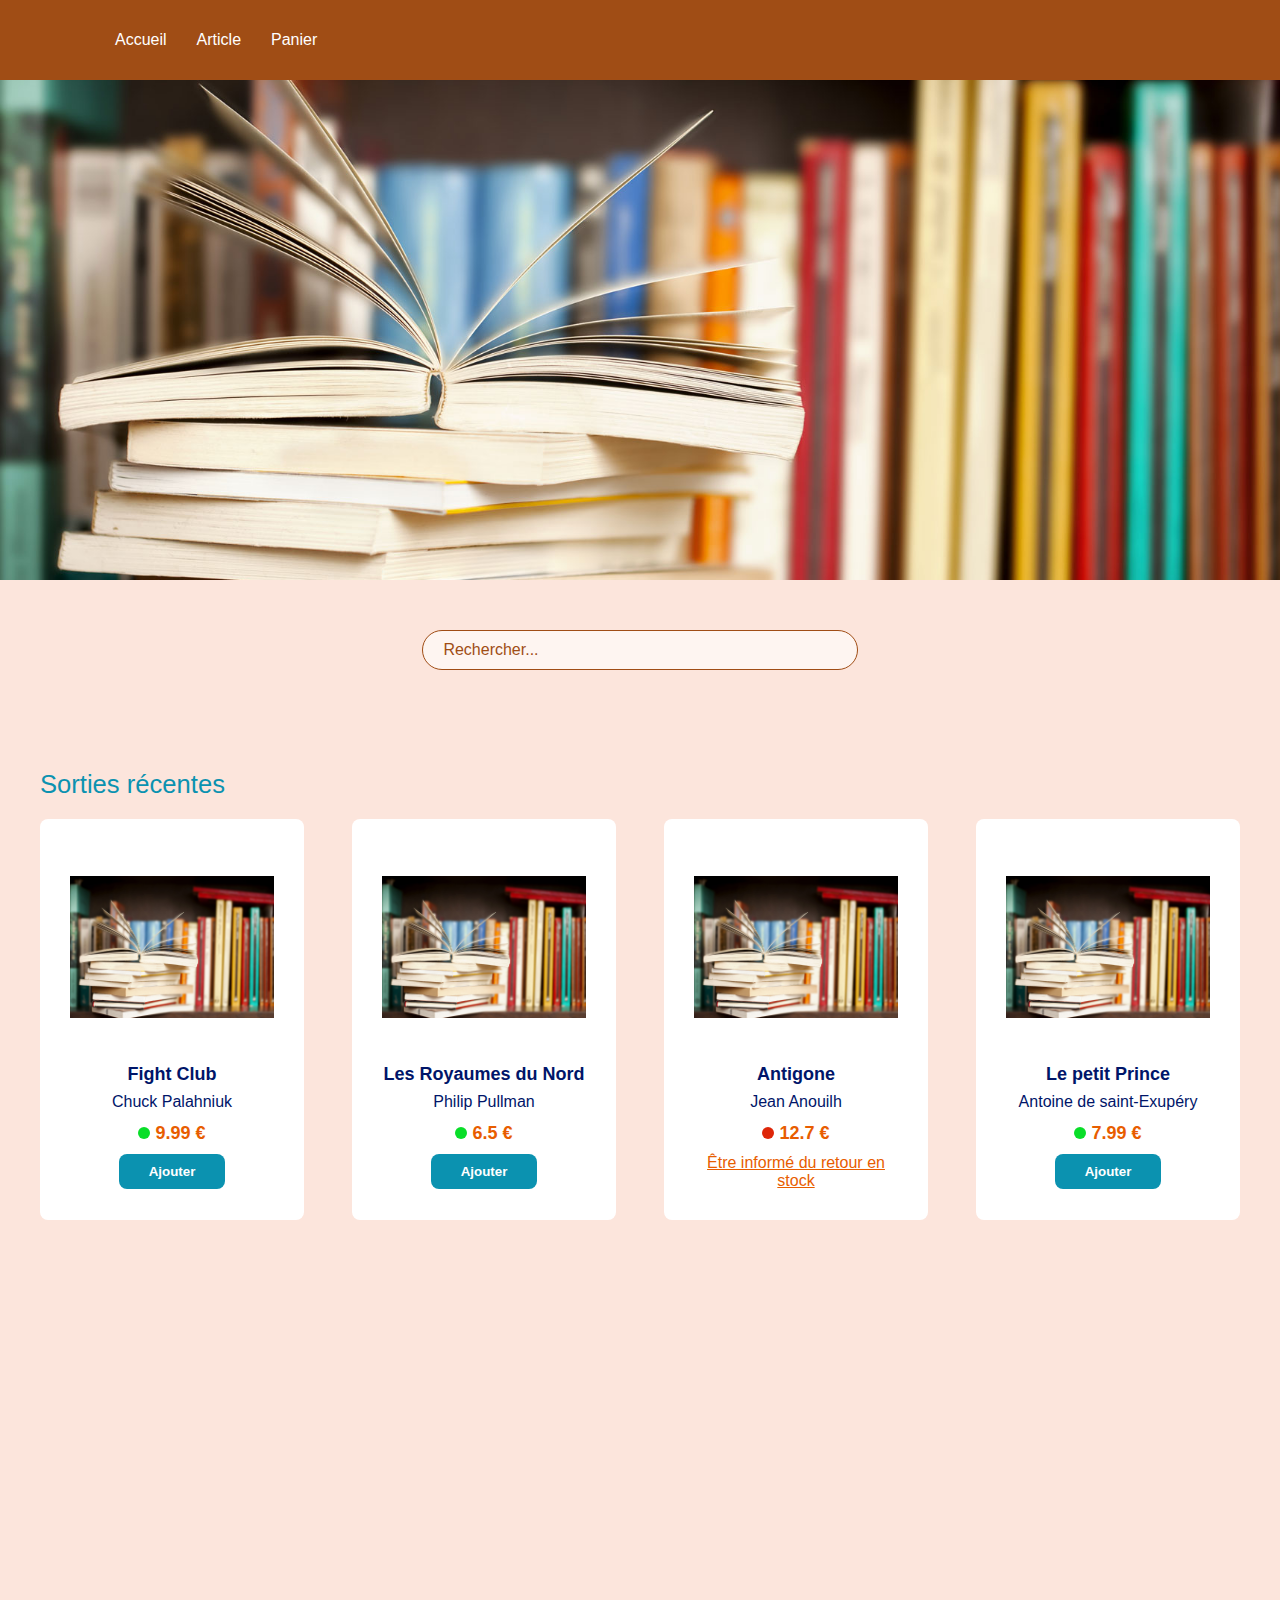
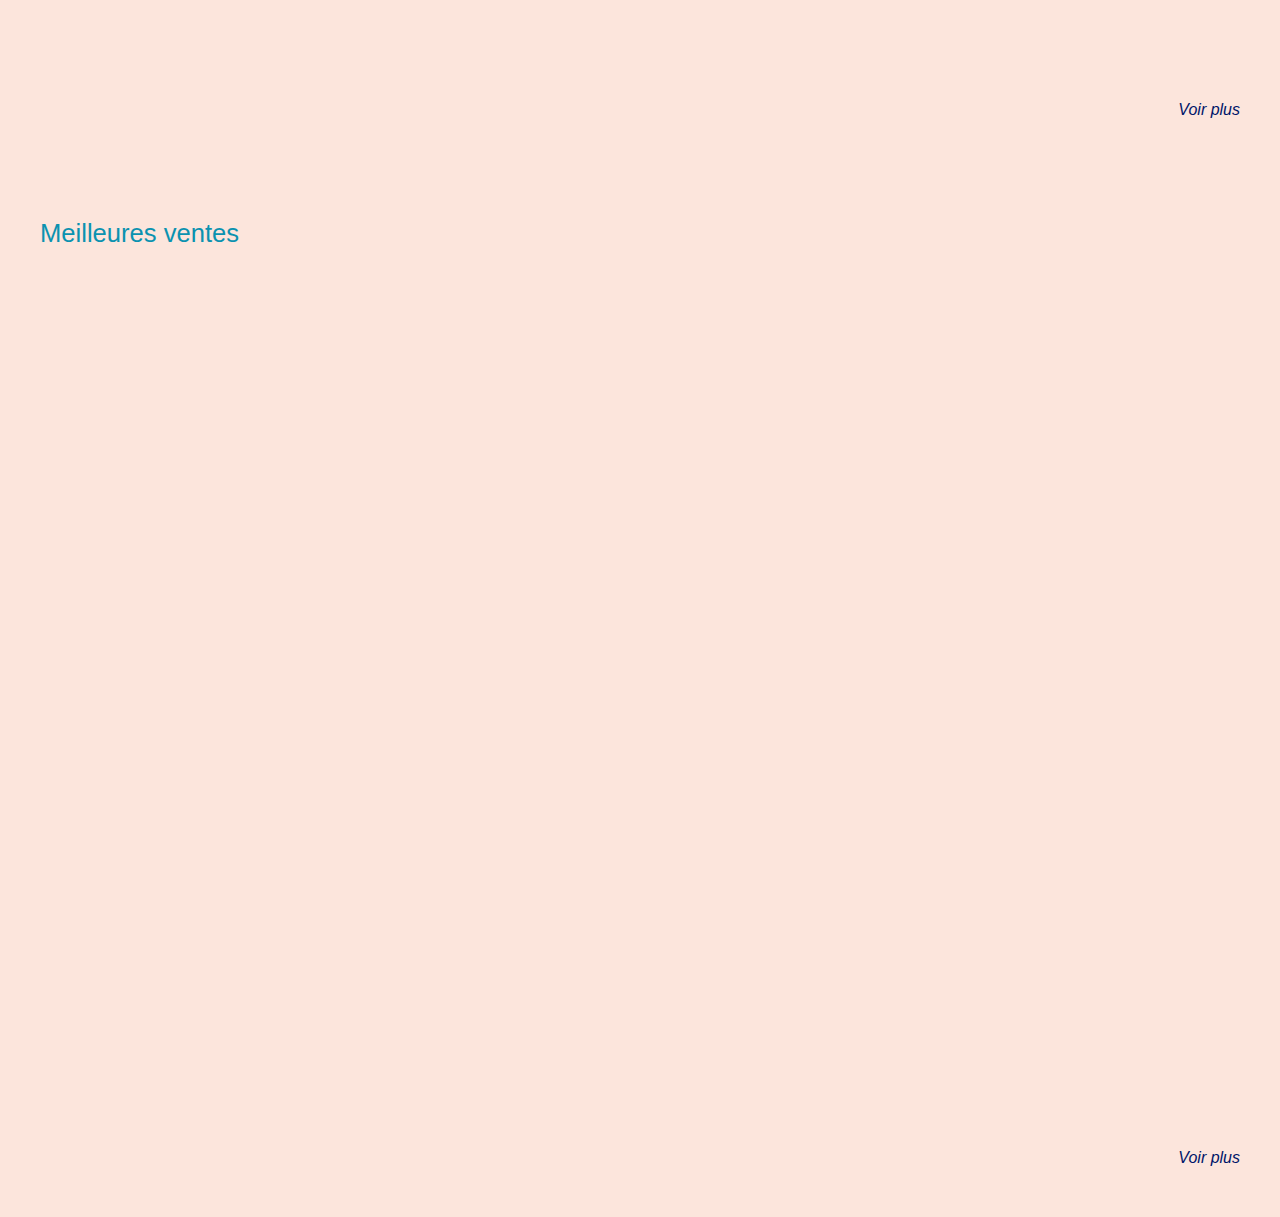
<file: index.html>
<!DOCTYPE html>
<html lang="fr">
<head>
    <meta charset="UTF-8">
    <meta http-equiv="X-UA-Compatible" content="IE=edge">
    <meta name="viewport" content="width=device-width, initial-scale=1.0">
    <link rel="stylesheet" href="style.css" />
    <link rel="shortcut icon" type="image/png" href="img/default.jpeg"/>
 <title>Librairie en ligne</title>
</head>
<body>
    <header>
        <ul>
            <ul>
                <li><a href="./index.html">Accueil</a></li>
                <li><a href="./article.html">Article</a></li>
                <li><a href="./panier.html">Panier</a></li>
               
            </ul>
        </ul>
    </header>
    <main>
        <section class="banner"></section>
        <section class="search"><input value="Rechercher..." type="text" /></section>
        <section class="book-list section-width">
            <span class="book-list-title">Sorties récentes</span>
            <div id="last-releases" class="book-wrapper">
                <!-- Insérer les sorties récentes en JS -->
            </div>
            <div class="book-plus">Voir plus</div>
        </section>
        <section class="book-list section-width">
            <span class="book-list-title">Meilleures ventes</span>
            <div id="best-sales" class="book-wrapper">
                <!-- Insérer les meilleurs ventes en JS -->
            </div>
            <div class="book-plus">Voir plus</div>
        </section>
    </main>
    <script type="text/javascript" src="script/books.js"></script>
    <script type="text/javascript" src="script/functions.js"></script>
    <script type="text/javascript" src="script/home.js"></script>
</body>
</html>
</file>
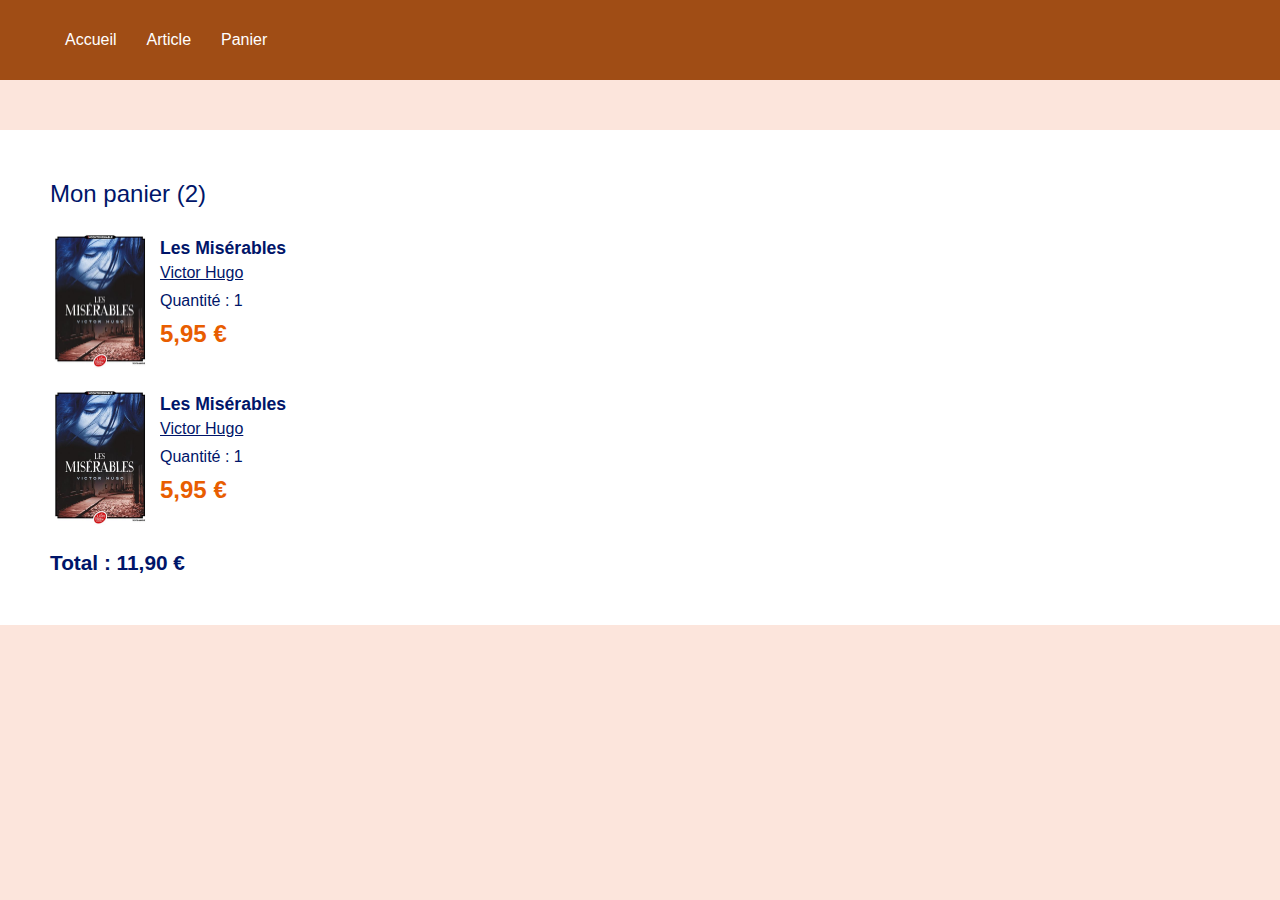
<file: panier.html>
<!DOCTYPE html>
<html lang="fr">
<head>
    <meta charset="UTF-8">
    <meta http-equiv="X-UA-Compatible" content="IE=edge">
    <meta name="viewport" content="width=device-width, initial-scale=1.0">
    <link rel="stylesheet" href="style.css" />
    <link rel="shortcut icon" type="image/png" href="img/default.jpeg"/>
 <title>Librairie en ligne</title>
</head>
<body>
    <header>
        <ul>
            <li><a href="./index.html">Accueil</a></li>
            <li><a href="./article.html">Article</a></li>
            <li><a href="./panier.html">Panier</a></li>     
        </ul>
    </header>
    <main>
        <section class="book-cart section-width">
            <div class="book-cart-title">Mon panier (2)</div>
            <div class="book-cart-item">
                <div class="book-cart-item-left">
                    <img src="./img/les-miserables.jpeg" />
                </div> 
                <div class="book-cart-item-right">
                    <div class="book-cart-item-right-title">Les Misérables</div>
                    <div class="book-cart-item-right-author"><a href="/">Victor Hugo</a></div>
                    <div class="book-cart-item-right-quantity">Quantité : 1</div>
                    <div class="book-cart-item-right-price">5,95 €</div>
                </div>
            </div>
            <div class="book-cart-item">
                <div class="book-cart-item-left">
                    <img src="./img/les-miserables.jpeg" />
                </div> 
                <div class="book-cart-item-right">
                    <div class="book-cart-item-right-title">Les Misérables</div>
                    <div class="book-cart-item-right-author"><a href="/">Victor Hugo</a></div>
                    <div class="book-cart-item-right-quantity">Quantité : 1</div>
                    <div class="book-cart-item-right-price">5,95 €</div>
                </div>
            </div>
            <div class="book-cart-total">
                Total : 11,90 €
            </div>
        </section>
    </main>
    <script type="text/javascript" src="script/books.js"></script>
    <script type="text/javascript" src="script/functions.js"></script>
    <script type="text/javascript" src="script/panier.js"></script>
</body>
</html>
</file>
<file: style.css>
*,
*:before,
*:after,
html,
body {
  padding: 0;
  margin: 0;
  font-family: Arial, Helvetica, sans-serif;
  box-sizing: border-box;
  color: #001569;
}

.section-width {
  max-width:1500px;
  margin:0 auto;
}

body {
  background-color: #fce5dc;
  font-size:16px;
}

main {
  height: 100%;
  padding-top: 80px;
}

/* header */

header {
  background-color: #a04d15;
  color: white;
  position: fixed;
  width: 100%;
  z-index:1;
}

header ul {
  display: flex;
  align-items: center;
  height: 80px;
  padding: 0 50px;
}

header ul li {
  list-style-type: none;
  margin: 0 15px;
}

header a {
  color: white;
  text-decoration: none;
}

header a:hover {
  text-decoration: underline;
}

/* banner */

.banner {
  margin-bottom: 50px;
  height: 500px;
  background-image: url("img/default.jpeg");
  background-position: center;
  background-size: cover;
}

/* search */

.search {
  padding: 0 33% 50px;
}

.search input {
  width: 100%;
  padding: 10px 20px;
  font-size: 1rem;
  color: rgb(160, 77, 21);
  border-radius: 20px;
  border: 1px solid rgb(160, 77, 21);
  background-color: #fce5dc;
  background: rgba(255, 255, 255, 0.6);
}

/* book list */

.book-list {
  /*margin: 0 15% 50px;*/
  /*background: rgba(255, 255, 255, 0.5);*/
  padding: 50px 40px;
  border-radius: 50px;
}

.book-list-title {
  color: #0b92b0;
  font-size: 1.6rem;
}

.book-wrapper {
  display: flex;
  margin-top: 20px;
  justify-content: space-between;
  flex-wrap: wrap;
}

.book-item {
  margin-bottom: 20px;
  width: 22%;
  background-color: white;
  padding:30px;
  text-align: center;
  border-radius:8px;
}

.home-book-img {
  margin: 0 auto 15px;
  height: 200px;
  display: flex;
  align-items: center; /* aligne verticalement */
  justify-content: center; /* aligne horizontalement */
}

.home-book-img img {
  max-height:200px;
  max-width: 100%;
}

.home-book-title {
  font-size: 1.125rem;
  font-weight: bold;
  margin-bottom:8px;
  cursor:pointer;
}

.home-book-author {
  margin-bottom:12px;
}

.home-book-price {
  font-weight: bold;
  font-size:1.125rem;
  color: #e85d00;
  margin-bottom: 10px;
}

.home-book-price .dispo {
  display: inline-block;
  width:12px;
  height:12px;
  border-radius: 12px;
}

.home-book-price .dispo.book-available {
  background-color:#09de29;
}

.home-book-price .dispo.book-unavailable {
  background-color:#de2609;
}

.book-add-cart {
  padding:10px 30px;
  color:#fff;
  background-color: #0b92b0;
  border:0;
  font-weight: bold;
  border-radius:8px;
  cursor:pointer;
}

.book-add-cart.book-unavailable,
.home-book-stock.book-available {
  display:none;
}

.home-book-stock a {
  color: #e85d00;
}

.book-plus {
  text-align: right;
  margin-top: 20px;
  font-style: italic;
}


/* Page article */

section.book-spotlight {
  padding:50px;
  display: flex;
  align-items:center;
}

.book-spotlight-left img {
  width:400px;
}

.book-spotlight-right {
  margin: 50px 0 0 50px;
  font-size:1.2rem;
}

.book-spotlight-right-title {
  font-size:2rem;
  font-weight: bold;
  margin-bottom: 10px;
}

.book-spotlight-right-author {
  margin-bottom: 10px;
}

.book-spotlight-right-note  {
  margin-bottom: 20px;
}

.book-spotlight-right-note img {
  width: 20px;
  margin-right:4px;
}

.book-spotlight-right-desc {
  font-size:1rem;
  line-height: 1.5rem;
  text-align: justify;
  margin-bottom: 20px;
}

.book-spotlight-right-desc-title {
  font-size:1.2rem;
  font-weight: bold;
  margin-bottom:10px;
}

/* cart */

.book-cart {
  background-color:#fff;
  padding:50px;
  margin-top:50px;
}

.book-cart-title {
  font-size: 1.5rem;
  margin-bottom:20px;
}

.book-cart-item {
  margin-bottom:10px;
  display: flex;
}

.book-cart-item-left {
  margin-right:10px;
}

.book-cart-item-left img {
  width:100px;
}

.book-cart-item-right {
  margin-top:10px;
}

.book-cart-item-right-title {
  font-weight:bold;
  margin-bottom:5px;
  font-size:1.1rem;
}

.book-cart-item-right-author,
.book-cart-item-right-quantity {
  margin-bottom:10px;
}

.book-cart-item-right-price {
  font-weight: bold;
  font-size:1.5rem;
  color: #e85d00;
}

.book-cart-total {
  margin-top:20px;
  font-size:1.3rem;
  font-weight: bold;
}



/* Animation au scroll */

[class*="book-item"] {
  opacity: 0;
}
.book-item-visible {
  opacity: 1;
  /*transform: translateY(0);*/
  transition: 2s /*cubic-bezier(0.84, 0.02, 0.21, 0.99)*/;
}
.book-item-anim2 {
  transition-delay: 0.1s;
}
.book-item-anim3 {
  transition-delay: 0.2s;
}
.book-item-anim4 {
  transition-delay: 0.3s;
}
</file>
